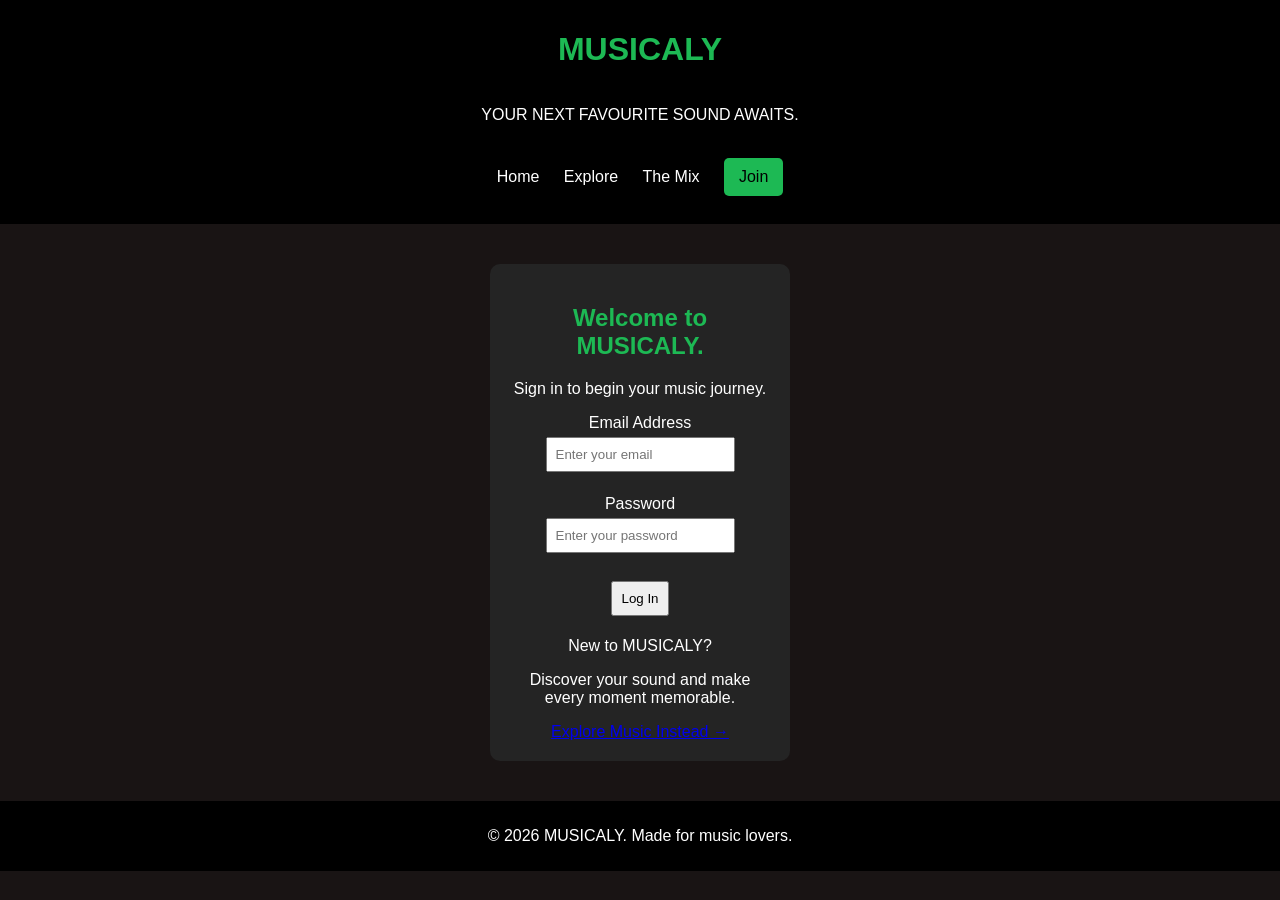
<file: signup.html>
<!DOCTYPE html>
<html>
<head>
    <title>MUSICALY | Join</title>
    <link rel="stylesheet" href="style.css">
</head>

<body>

<header>
    <h1>MUSICALY</h1>
    <p>YOUR NEXT FAVOURITE SOUND AWAITS.</p>

    <nav>
        <a href="index.html">Home</a>
        <a href="browse.html">Explore</a>
        <a href="playlist.html">The Mix</a>
        <a class="join" href="signup.html">Join</a>
    </nav>
</header>

<main>

    <section class="login-box">
        <h2>Welcome to MUSICALY.</h2>

        <p>Sign in to begin your music journey.</p>

        <form>
            <label for="email">Email Address</label>
            <br>
            <input
            type="email"
            id="email"
            name="email"
            placeholder="Enter your email"
            required>

            <br><br>

            <label for="password">Password</label>
            <br>
            <input
            type="password"
            id="password"
            name="password"
            placeholder="Enter your password"
            required>

            <br><br>

            <input type="submit" value="Log In">
        </form>

        <p>New to MUSICALY?</p>

        <p>
            Discover your sound and make every
            moment memorable.
        </p>

        <a href="browse.html">Explore Music Instead &rarr;</a>
    </section>

</main>

<footer>
    <p>&copy; 2026 MUSICALY. Made for music lovers.</p>
</footer>

</body>
</html>
</file>
<file: style.css>
body {
    background-color: #191414;
    color: white;
    font-family: Arial, sans-serif;
    margin: 0;
    text-align: center;
}

header, footer {
    background-color: #000000;
    color: white;
    padding: 10px;
}

header {
    display: flex;
    flex-direction: column;
    align-items: center;
}

h1, h2, h3 {
    color: #1DB954;
}

nav {
    padding: 8px;
}

nav a {
    color: white;
    margin: 10px;
    text-decoration: none;
}

nav a:hover {
    color: #1DB954;
}

main {
    padding: 20px;
}

.hero, .music-card, .about, .playlist, .login-box {
    background-color: #242424;
    padding: 20px;
    border-radius: 10px;
    margin-bottom: 20px;
}

#hero-title {
    color: white;
}

.hero-image {
    width: 60%;
    height: 250px;
    object-fit: cover;
    border-radius: 8px;
}

.button, .join {
    display: inline-block;
    background-color: #1DB954;
    color: black;
    padding: 10px 15px;
    text-decoration: none;
    border-radius: 5px;
}

.button:hover, .join:hover {
    background-color: #1ed760;
    color: black;
}

.music-container {
    display: flex;
    justify-content: center;
    gap: 20px;
}

.music-card {
    flex: 1;
}

.music-card img {
    width: 100%;
    height: 150px;
    object-fit: cover;
    border-radius: 8px;
}

.music-card a {
    color: #1DB954;
    text-decoration: none;
}

.music-card a:hover {
    color: white;
}

.playlist-image {
    width: 250px;
    height: 150px;
    object-fit: cover;
    border-radius: 8px;
}

#playlist-title {
    color: #1DB954;
}

table {
    width: 100%;
    border-collapse: collapse;
    background-color: #242424;
}

th, td {
    border: 1px solid #444444;
    padding: 10px;
}

th {
    background-color: #000000;
    color: #1DB954;
}

.login-box {
    width: 300px;
    max-width: 90%;
    margin: 20px auto;
    box-sizing: border-box;
}

input {
    padding: 8px;
    margin: 5px;
}

.about {
    background-color: #242424;
    padding: 25px;
    border-radius: 12px;
    margin: 30px 0;
    border-left: 4px solid #1DB954;
}

.about h2 {
    color: #1DB954;
}

.about p {
    line-height: 1.7;
}

@media (max-width: 600px) {
    .music-container {
        flex-direction: column;
    }

    .hero-image {
        width: 100%;
    }
}
</file>
